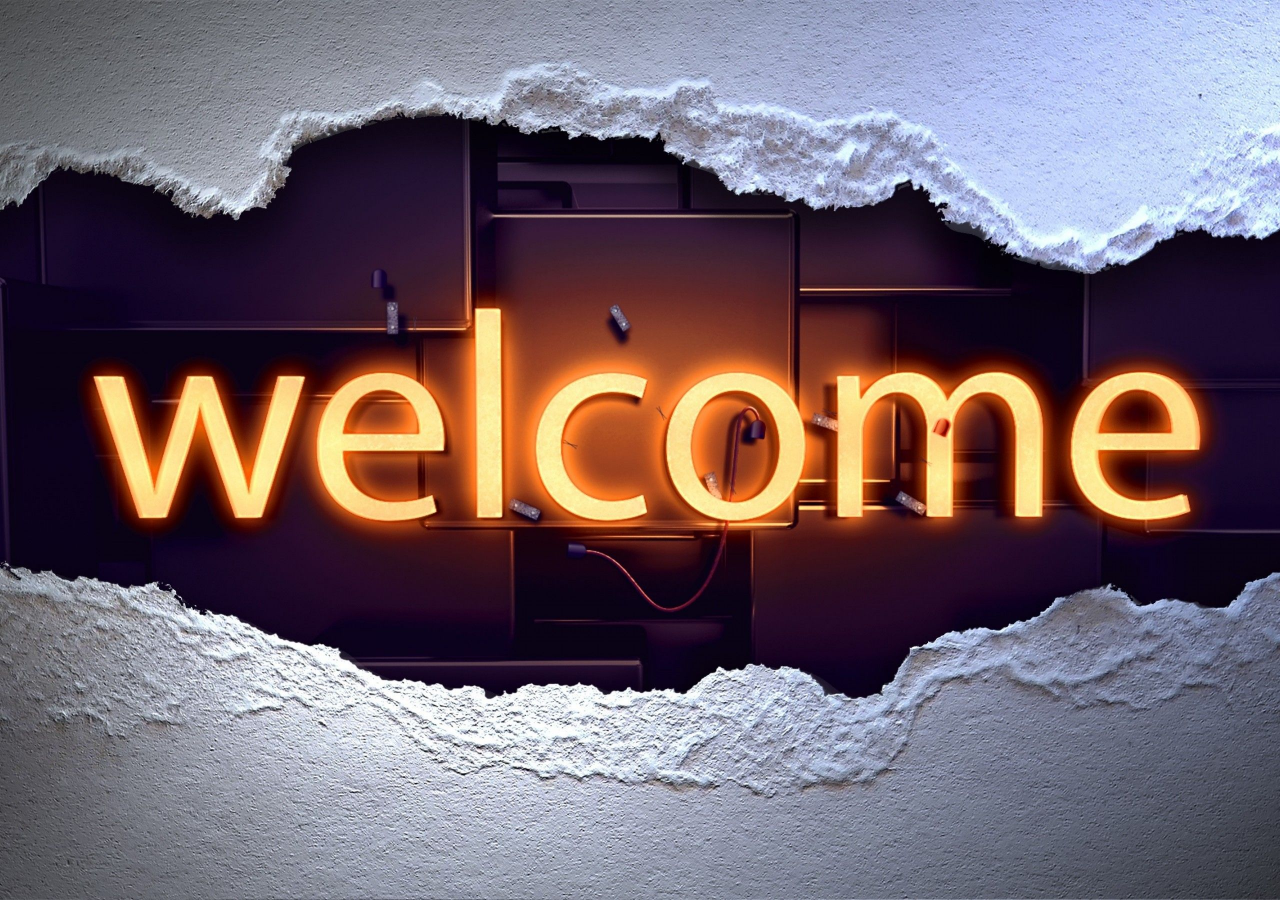
<file: index.html>
<!doctype html>
<html lang="en">
<head>
    <meta charset="UTF-8">
    <meta name="viewport"
          content="width=device-width, user-scalable=no, initial-scale=1.0, maximum-scale=1.0, minimum-scale=1.0">
    <meta http-equiv="X-UA-Compatible" content="ie=edge">
    <title>Welcome</title>
    <link rel="stylesheet" href="mini_project/usersPage/normalize.css"/>
    <style>
        .main{
            background-image: url("mini_project/backgroundPictures/3214373.jpg");
            background-size: cover;
            background-position: center;
            height: 100vh;
            width: 100vw;
        }
        @media screen and (max-width: 500px){
            .main {
                background-image: url("mini_project/backgroundPictures/9c4d79bf32f9bad0ed044349306e6962.jpg");
                background-size: cover;
                background-position: center;
            }
        }
    </style>
</head>
<body>
<a href="mini_project/usersPage/usersPage.html">
    <div class="main"></div>
</a>
</body>
</html>
</file>
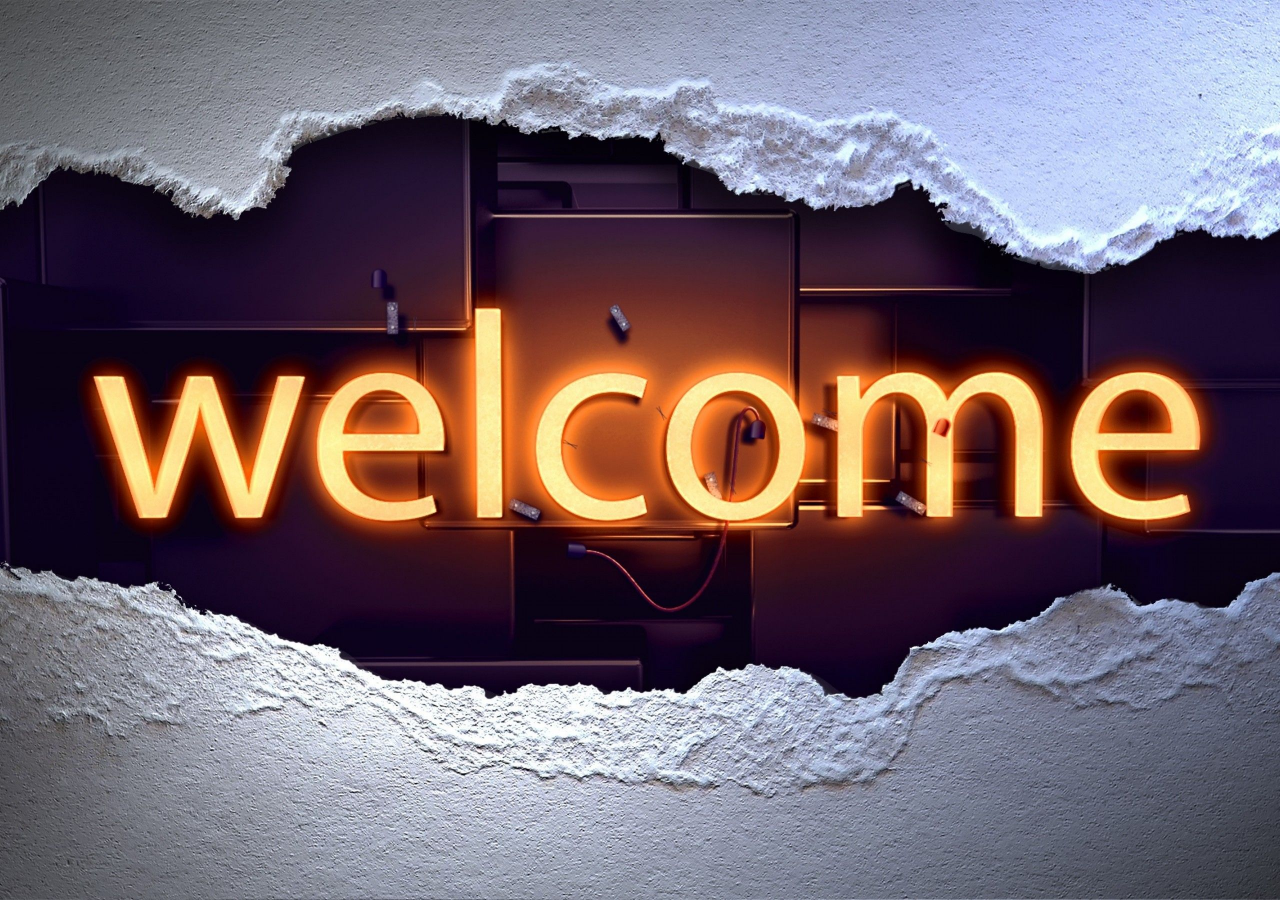
<file: mini_project/index.html>
<!doctype html>
<html lang="en">
<head>
    <meta charset="UTF-8">
    <meta name="viewport"
          content="width=device-width, user-scalable=no, initial-scale=1.0, maximum-scale=1.0, minimum-scale=1.0">
    <meta http-equiv="X-UA-Compatible" content="ie=edge">
    <title>Welcome</title>
    <link rel="stylesheet" href="usersPage/normalize.css"/>
    <style>
        .main{
            background-image: url("backgroundPictures/3214373.jpg");
            background-size: cover;
            background-position: center;
            height: 100vh;
            width: 100vw;
        }
        @media screen and (max-width: 500px){
            .main {
                background-image: url("backgroundPictures/9c4d79bf32f9bad0ed044349306e6962.jpg");
                background-size: cover;
                background-position: center;
            }
        }
    </style>
</head>
<body>
<a href="usersPage/usersPage.html">
    <div class="main"></div>
</a>
</body>
</html>
</file>
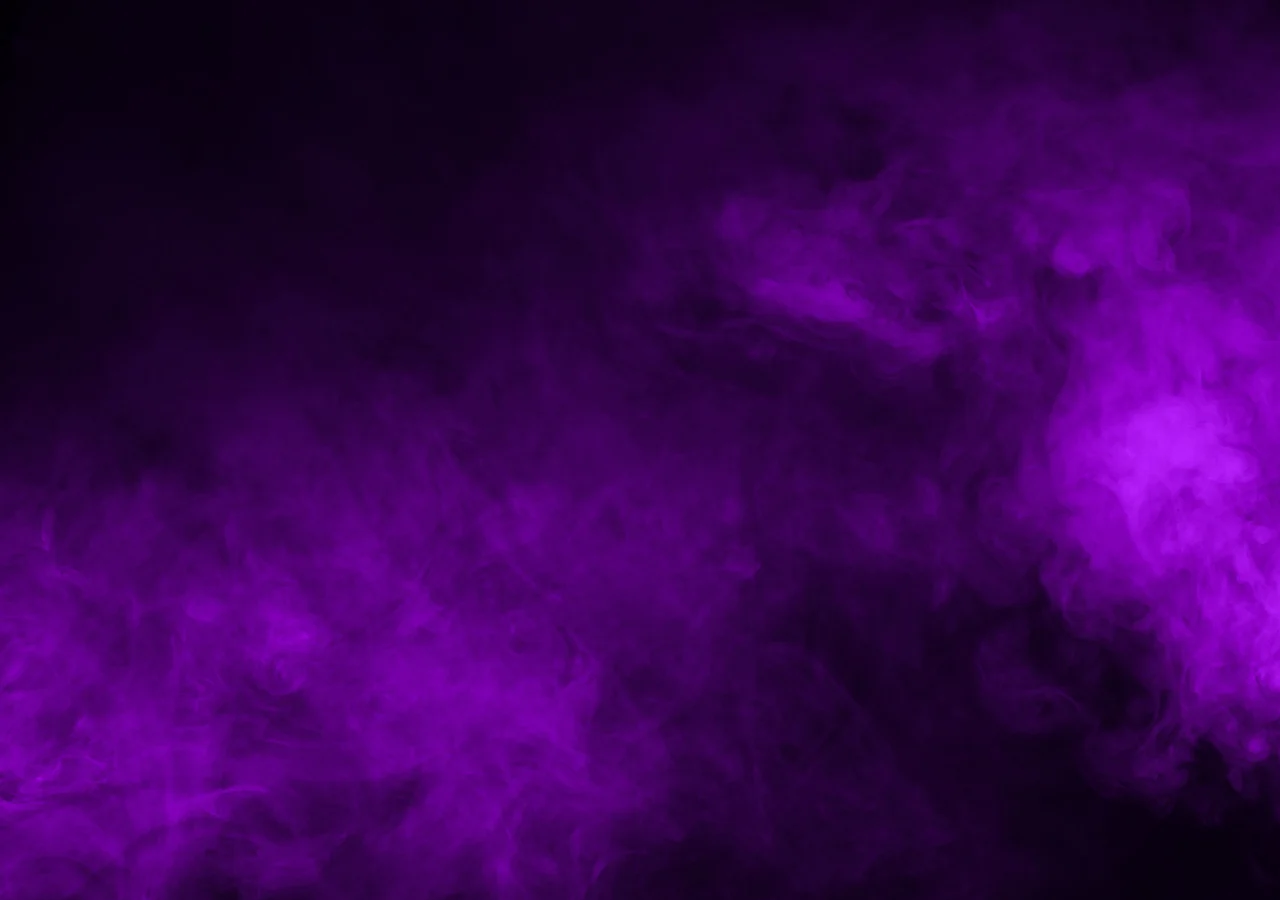
<file: mini_project/postDetailsPage/postDetails.html>
<!doctype html>
<html lang="en">

<head>
    <meta charset="UTF-8">
    <meta name="viewport"
          content="width=device-width, user-scalable=no, initial-scale=1.0, maximum-scale=1.0, minimum-scale=1.0">
    <meta http-equiv="X-UA-Compatible" content="ie=edge">
    <title>Post details</title>
  <link rel="stylesheet" href="../usersPage/normalize.css">
  <link rel="stylesheet" href="postDetails.css">
  <link rel="stylesheet" href="postDetailsMedia.css">
</head>

<body>

<div class="postDetailsMain"></div>

<script src="postDetails.js"></script>
</body>

</html>
</file>
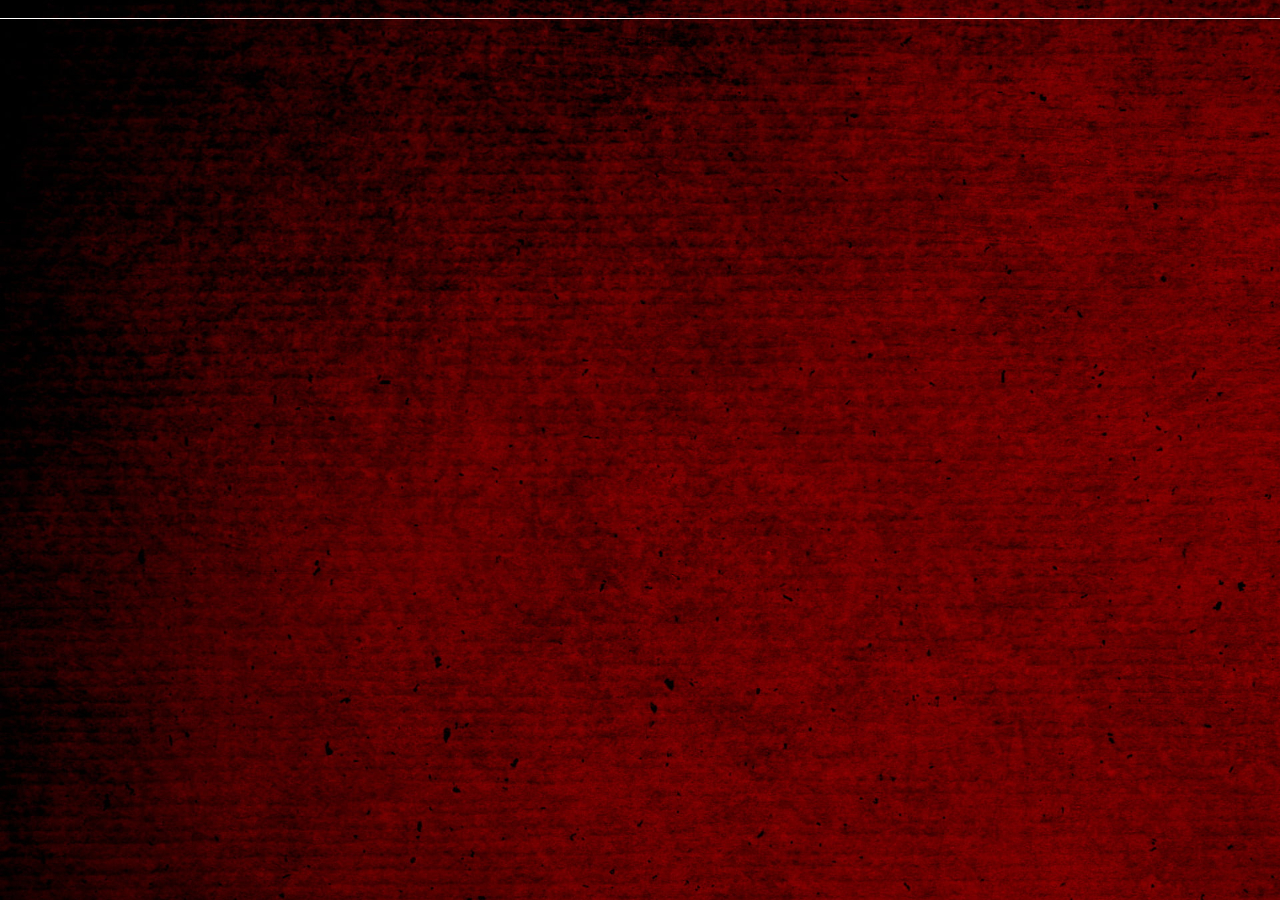
<file: mini_project/userDetailsPage/userDetails.html>
<!doctype html>
<html lang="en">
<head>
    <meta charset="UTF-8">
    <meta name="viewport"
          content="width=device-width, user-scalable=no, initial-scale=1.0, maximum-scale=1.0, minimum-scale=1.0">
    <meta http-equiv="X-UA-Compatible" content="ie=edge">
    <title>User Page</title>
    <link rel="stylesheet" href="../usersPage/normalize.css">
    <link rel="stylesheet" href="userDetails.css">
    <link rel="stylesheet" href="userDetailsMedia.css">
</head>
<body>
<div class="userDetailsMain"></div>

<script src="userDetails.js"></script>
</body>
</html>
</file>
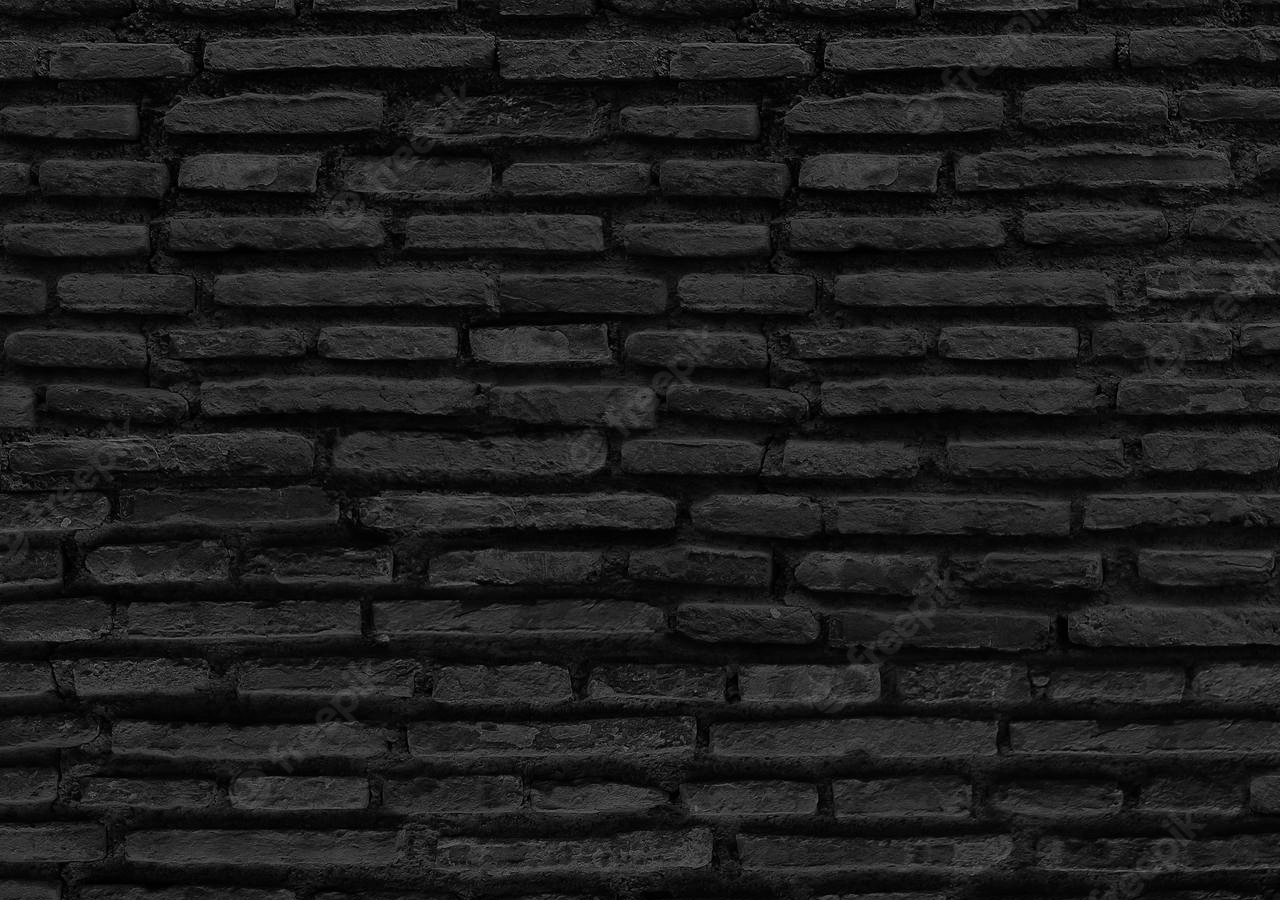
<file: mini_project/usersPage/usersPage.html>
<!doctype html>
<html lang="en">
<head>
    <meta charset="UTF-8">
    <meta name="viewport"
          content="width=device-width, user-scalable=no, initial-scale=1.0, maximum-scale=1.0, minimum-scale=1.0">
    <meta http-equiv="X-UA-Compatible" content="ie=edge">
    <title>Users Page</title>
    <link rel="stylesheet" href="normalize.css">
    <link rel="stylesheet" href="usersPage.css">
    <link rel="stylesheet" href="usersMedia.css">
</head>
<body>

<div class="usersMain"></div>

<script src="usersPage.js"></script>
</body>
</html>
</file>
<file: mini_project/postDetailsPage/postDetails.css>
:root {
    --col-post: #b9d8e0;
    --col-darkslateblue: darkslateblue;
}

.postDetailsMain {
    background-image: url("../backgroundPictures/Purple-smoke-on-black-background.webp");
    background-attachment: fixed;
    /*overflow: scroll;*/
    height: 100vh;
    text-align: center;
    padding-top: 3vh;
    box-sizing: border-box;
}

.postDiv {
    color: var(--col-post);
}

.postCommentsDiv {
    display: flex;
    flex-wrap: wrap;
    row-gap: 2vw;
    justify-content: space-evenly;
    margin-top: 4vh;
}

.commentDiv {
    color: var(--col-post);
    border: 1px solid blueviolet;
    width: 22%;
}

.pPostDiv {
    margin-top: 0;
}

.button, .back{
    background: var(--col-post);
    color: blueviolet;
    cursor: pointer;
    margin: 3vh;
    width: 7vw;
    height: 3vh;
    border: none;
    border-radius: 0.5vh;
}

.light-theme {
    background-image: url(../backgroundPictures/light-purple-background-paste.webp);
}

.postDetailsMain.light-theme p {
    color: var(--col-darkslateblue);
}

.postDetailsMain.light-theme h2 {
    color: var(--col-darkslateblue);
}

.postDetailsMain.light-theme h3 {
    color: var(--col-darkslateblue);
}

.postDetailsMain.light-theme button{
    background: var(--col-darkslateblue);
    color: var(--col-post);
}
</file>
<file: mini_project/postDetailsPage/postDetailsMedia.css>
@media screen and (max-width: 500px){

    .postDetailsMain {
        overflow: scroll;
    }

    .postDiv {
        width: 92%;
    }

    .commentDiv {
        width: 40vw;
        overflow: hidden;
    }

    .button, .back{
        margin: .5vh;
        width: 19vw;
        font-size: 80%;
    }
}
</file>
<file: mini_project/userDetailsPage/userDetails.css>
:root {
    --col-text: #d9d3d3;

}

.userDetailsMain {
    background-image: url("../backgroundPictures/HD-wallpaper-red.jpg");
    height: 100vh;
    background-attachment: fixed;
    box-sizing: border-box;
}

.userBtnDiv {
    border-bottom: 1px solid white;
    color: var(--col-text);
    text-align: center;
    padding-bottom: 1vh;
    padding-top: 1vh;

}

.keyDiv {
    font-size: 1.5vw;
}

.button {
    width: 90%;
    border-radius: 2vh;
    cursor: pointer;
    background: var(--col-text);
    border: none;
}

.hidden {
    display: none;
}

.postsDiv {
    display: flex;
    flex-wrap: wrap;
    justify-content: space-evenly;
    row-gap: 2vw;
    margin-top: 3vw;
}

.postBtn {
    background: var(--col-text);
    border: none;
    border-radius: 1vw;
    cursor: pointer;
    position: relative;
    left: 50%;
    transform: translate(-50%, 0);
}

.postBtnDiv {
    width: 17%;
    border-left: 1px solid #e07777;
    padding: 1vh;
    box-sizing: border-box;
}

.postDiv {
    color: var(--col-text);
    text-align: justify;
    font-size: 2.5vh;
}

.back, .forward {
    background: var(--col-text);
    border-radius: 1vw;
    border: none;
    cursor: pointer;
    position: fixed;
    bottom: 3vh;
    left: 45vw;
    width: 4vw;
}

.forward{
    margin-left: 5vw;
}
</file>
<file: mini_project/userDetailsPage/userDetailsMedia.css>
@media screen and (max-width: 500px){

    .userDetailsMain {
        overflow: scroll;
    }

    .userBtnDiv {
        height: 107vw;
    }

    .keyDiv {
        font-size: 4.5vw;
        margin-bottom: 1.5vw;
    }

    .postBtnDiv {
        width: 30vw;
    }

    .postDiv {
    font-size: 4.5vw;
        text-align: center;
    }

    .back, .forward {
        position: relative;
        width: 25vw;
        left: 25vw;
        bottom: -3vh;
        border-radius: 3vw;
    }

    .forward {
        margin-left: 3vw;
    }

}
</file>
<file: mini_project/usersPage/usersPage.css>
:root {
    --col-h2: #ebf8f8;
    --bg-bthHover: #9d0f29;
}

.usersMain {
    background-image: url("../backgroundPictures/wall-background.jpg");
    height: 100vh;
    background-attachment: fixed;
    /*overflow: scroll;*/
    display: flex;
    flex-wrap: wrap;
    justify-content: space-evenly;
}

.userBtnDiv {
    width: 40%;
    text-align: center;
}

.userDiv {
    color: var(--col-h2);
    font-size: 5vh;
}

.userDetailsBtn {
    border-radius: 1vw;
    width: 30vw;
    background-color: var(--col-h2);
}

.userDetailsBtn:hover {
    background-color: var(--bg-bthHover);
    transition: 1s;
}
</file>
<file: mini_project/usersPage/usersMedia.css>
@media screen and (max-width: 500px) {

    .usersMain {
        overflow: scroll;
        padding-bottom: 2vh;
    }

    .userDiv {
        font-size: 3.4vh;
    }

    .userDetailsBtn {
        font-size: 4vw;
    }

}
</file>
